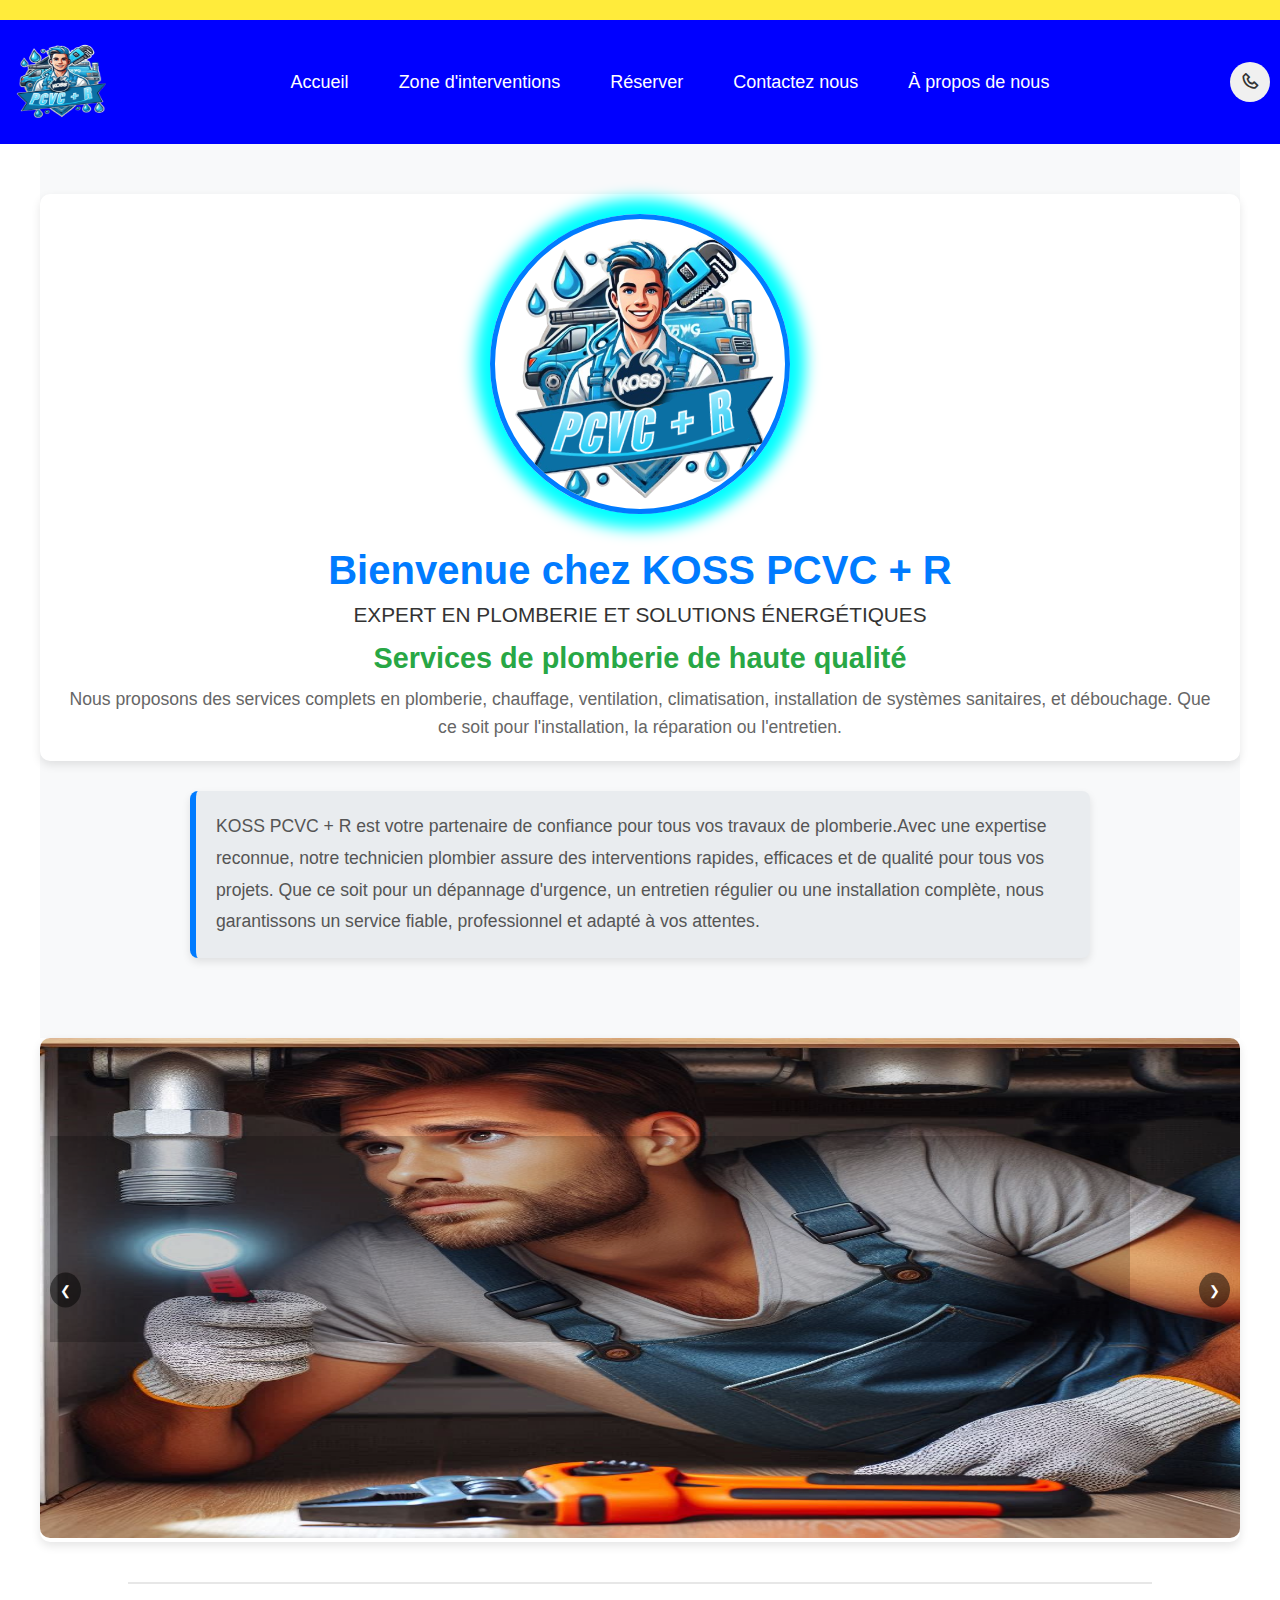
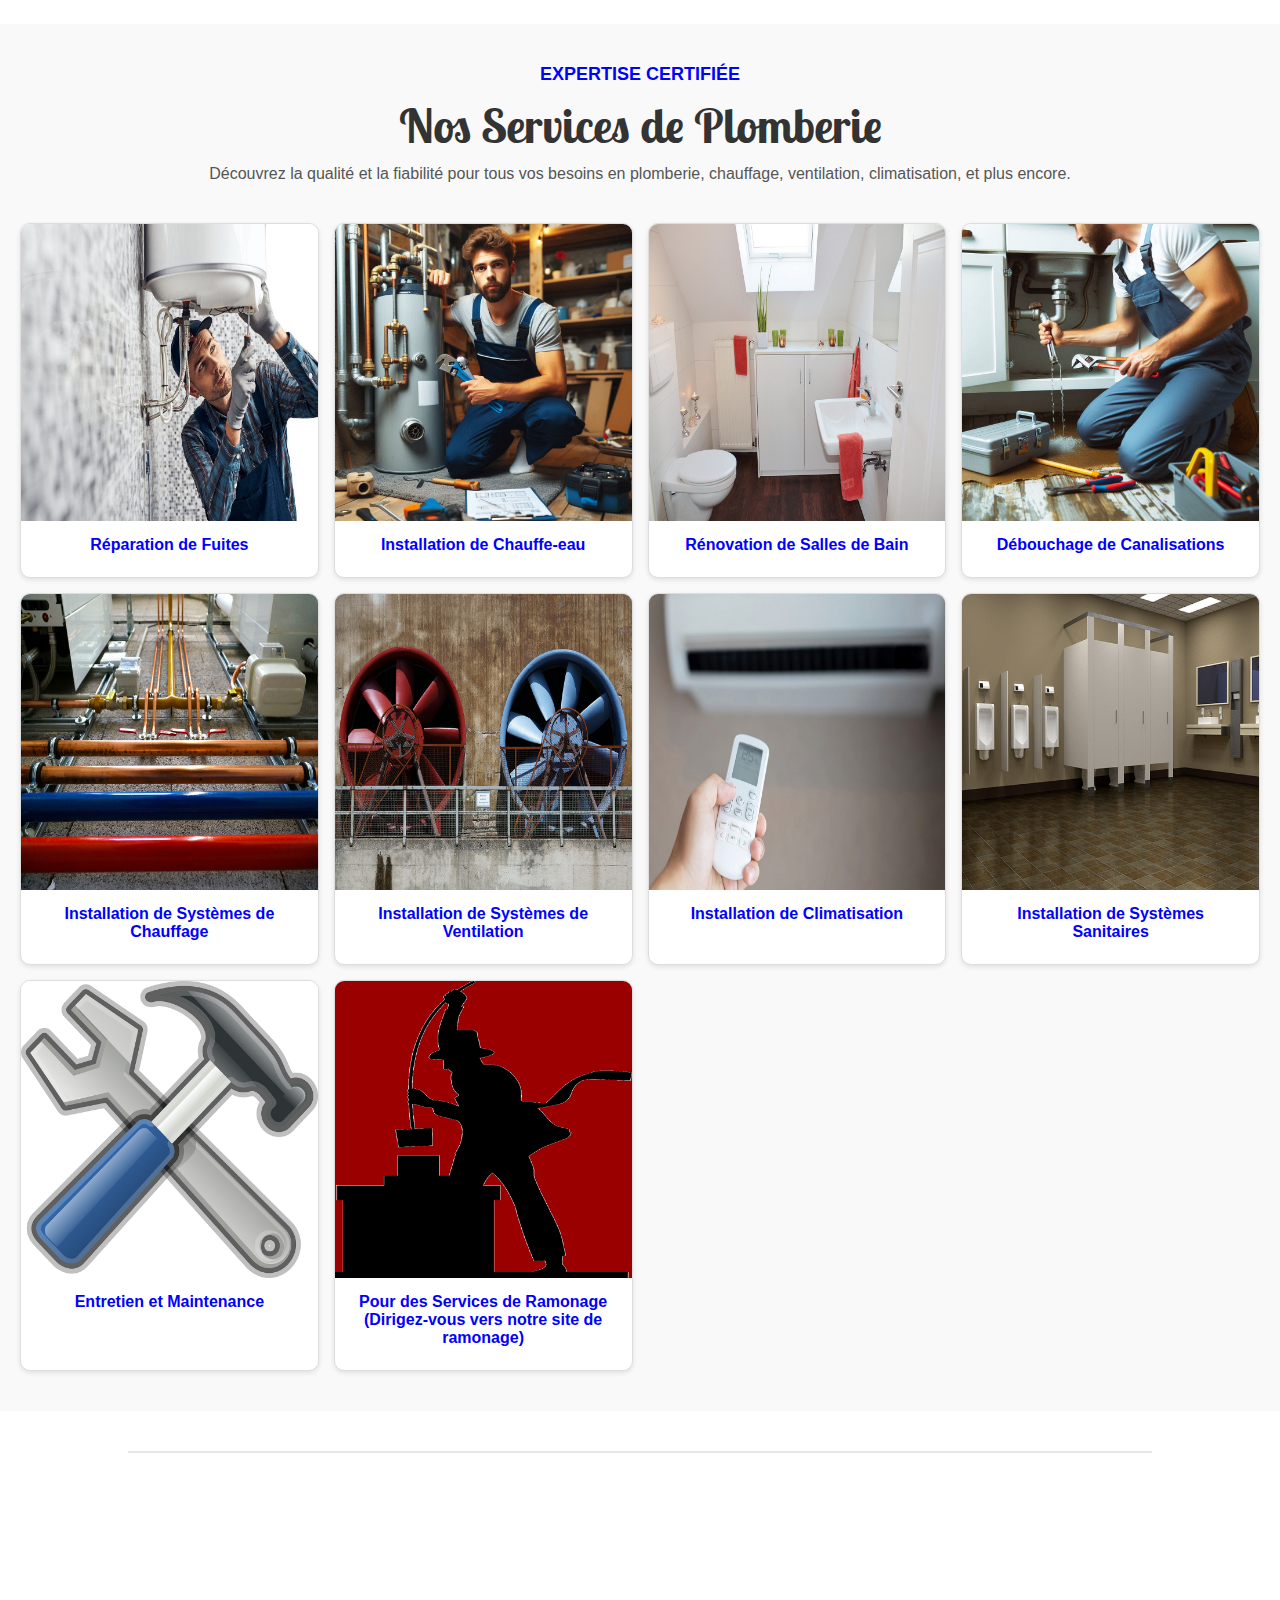
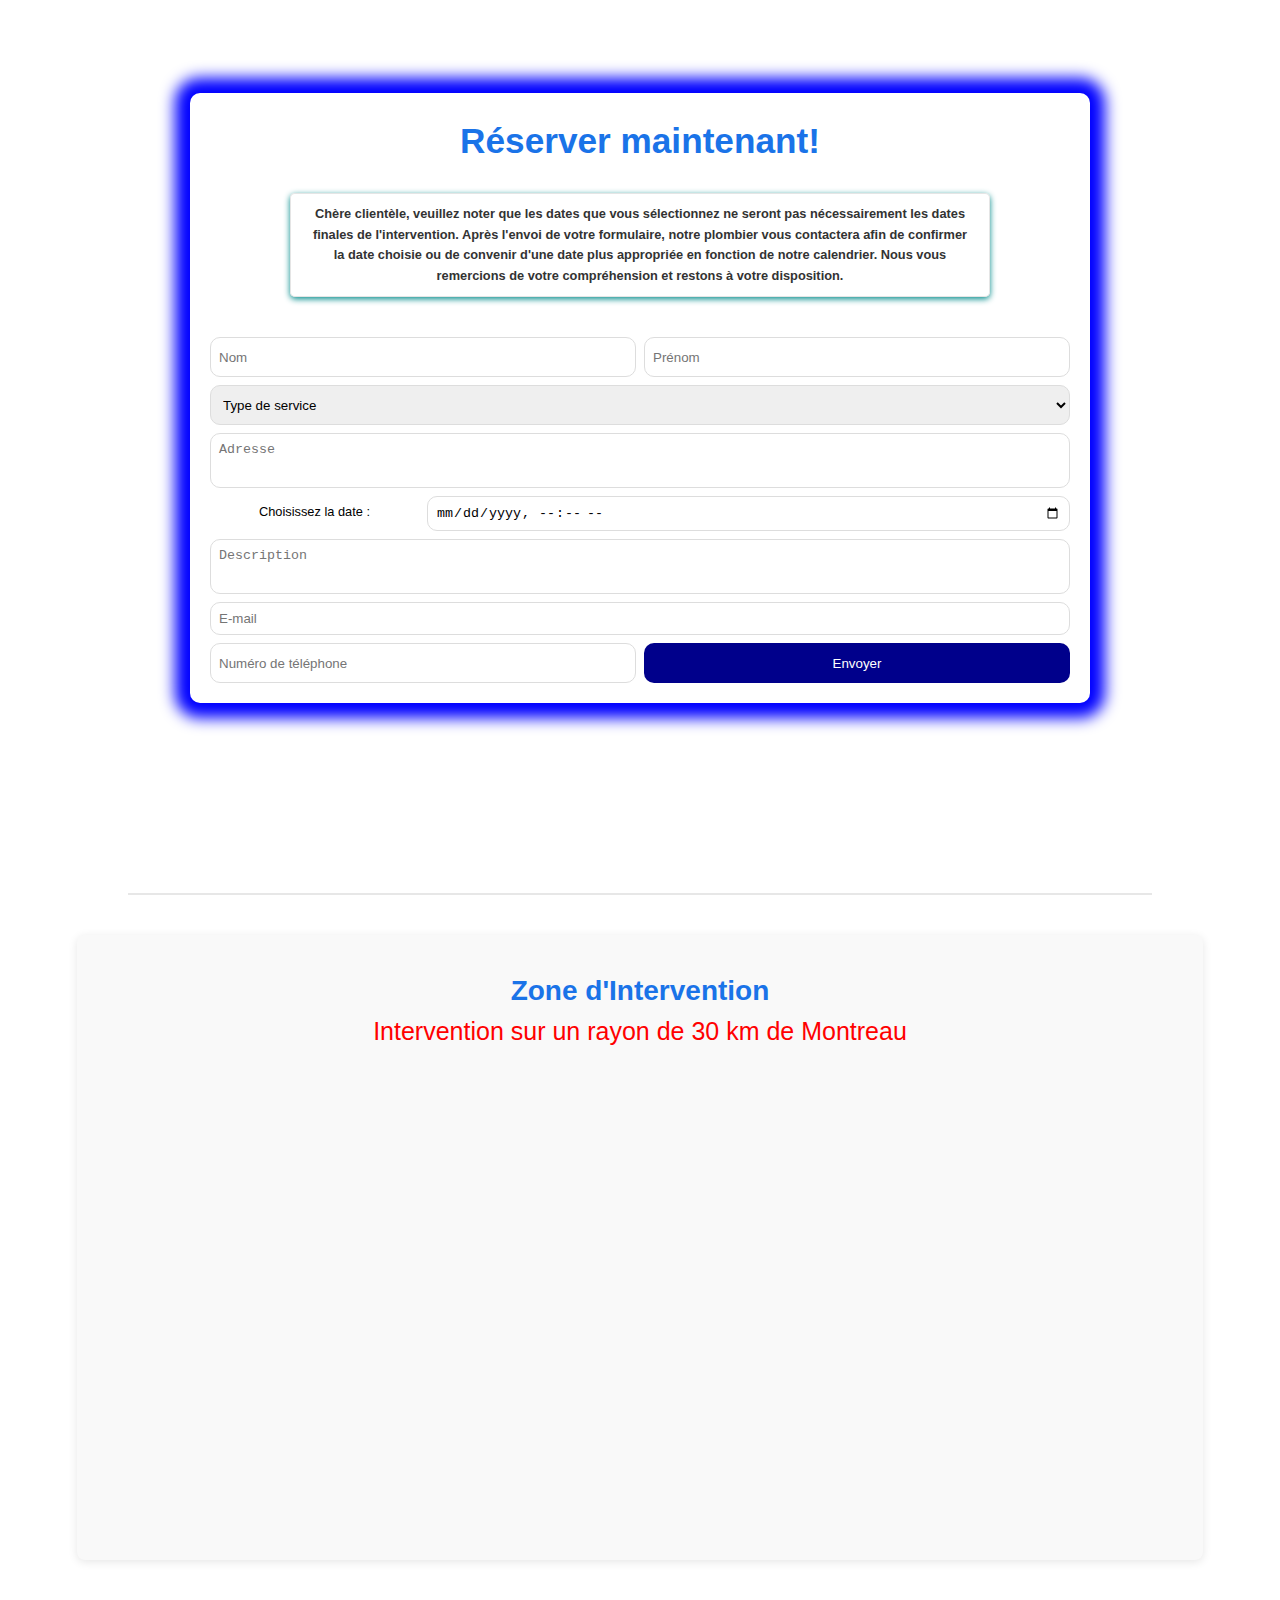
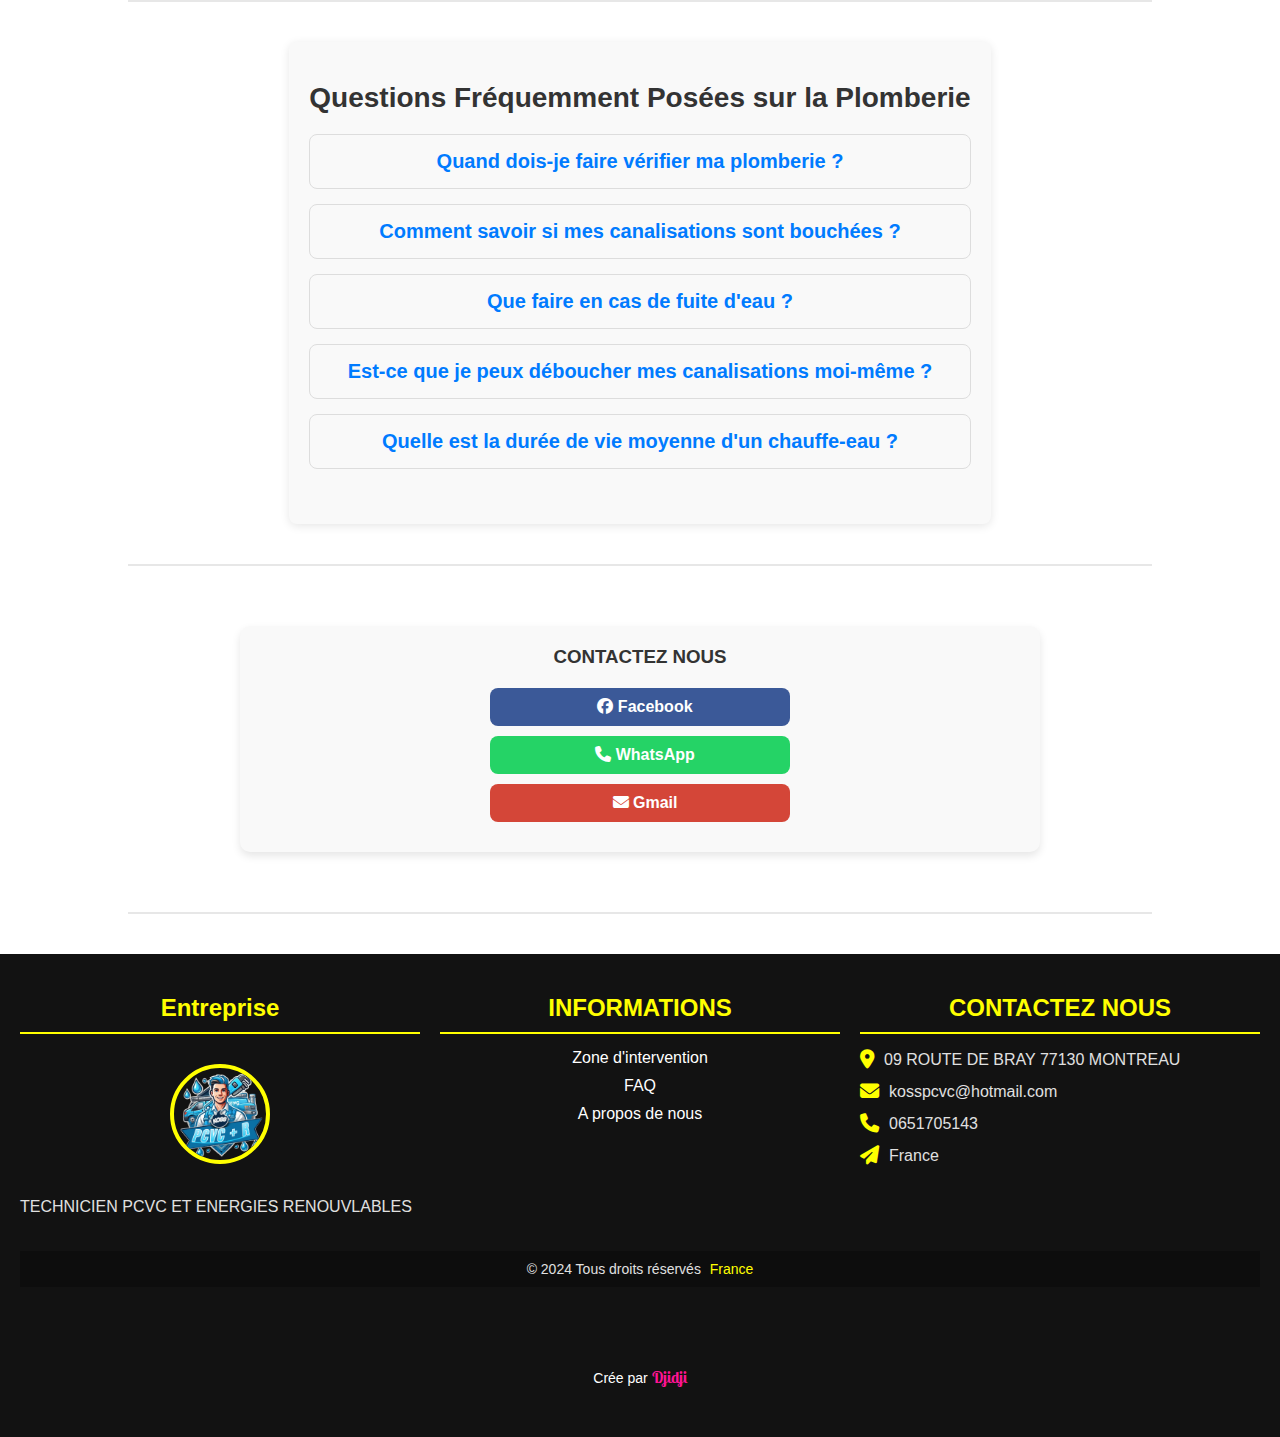
<file: index.html>
<!DOCTYPE html>
<html lang="fr">

<head>
    <meta charset="UTF-8">
    <meta name="viewport" content="width=device-width, initial-scale=1.0">
    <!--titre de la page -->
    <title>KOSS PCVC + R PLOMBIERE-CHAUFFAGE-VENTILISATION-CLIMATISATION-DIMENSIONNEMENT-DEBOUCHAGE-RAMONAGE MONTREAU-FAULT-YOUNG</title>
    <meta name="description" content="KOSS PLOMBIERE-CHAUFFAGE-VENTILISATION-CLIMATISATION-DIMENSIONNEMENT-DEBOUCHAGE-RAMONAGE . Contactez-nous pour un service de qualité - Montereau-Fault-Yonne France."
    />
    <!--connecter le html avec le fichier style -->
    <link rel="stylesheet" href="./style.css" />
    <!--connecter le html avec le fichier font awsome -->
    <link rel="stylesheet" href="https://cdnjs.cloudflare.com/ajax/libs/font-awesome/6.6.0/css/all.min.css" />
    <!--connecter le html avec le fichier boxicon -->
    <link href='https://unpkg.com/boxicons@2.1.4/css/boxicons.min.css' rel='stylesheet'>
    <!--connecter le html avec le fichier google font -->
    <link href="https://fonts.googleapis.com/css2?family=Poppins:wght@400;600;700&display=swap" rel="stylesheet">
    <link rel="preconnect" href="https://fonts.googleapis.com">
    <link rel="preconnect" href="https://fonts.gstatic.com" crossorigin>
    <link href="https://fonts.googleapis.com/css2?family=Lobster+Two:ital,wght@0,400;0,700;1,400;1,700&display=swap" rel="stylesheet">

    <link rel="preconnect" href="https://fonts.googleapis.com">
    <link rel="preconnect" href="https://fonts.gstatic.com" crossorigin>
    <link href="https://fonts.googleapis.com/css2?family=Kaisei+Opti&display=swap" rel="stylesheet">

    <!--icone de l'onglet-->
  <link rel="icon" href="https://djidji13-7.github.io/KOSS-PLOMBERIE/kosso.ico" type="image/x-icon">
<link rel="shortcut icon" href="https://djidji13-7.github.io/KOSS-PLOMBERIE/kosso.ico" type="image/x-icon">




</head>



<!-- //////////////////////////////////////////////////////////////////////////////////////-->

<body>
    <header class="header">
        <!-- Top Promo Bar -->
        <div class="promo">
            <span>Services de Plomberie Pro</span>
            <span>Disponible sur un rayon de 30 km de Montreau</span>
            <span>Inspection gratuite avec chaque service</span>
            <span>Appelez pour une consultation</span>
            <span class="fermer1"><i class="bx bx-x"></i></span>
        </div>

        <!-- Main Navigation -->

        <nav class="nav container">
            <!-- Logo -->
            <div class="logo">
                <a><img src="./images/kosso.png"></a>
            </div>
            <!-- Desktop Navigation -->
            <ul class="nav_list desktop-nav">
                <li>
                    <a href="index.html" class="nav-link">Accueil</a>
                </li>
                <li><a href="#zone" class="nav-link" id="boutique-link">Zone d'interventions</a></li>
                <li><a href="#section-form" class="nav-link">Réserver</a></li>
                <li><a href="#contact" class="nav-link">Contactez nous</a></li>
                <li><a href="propos.html" class="nav-link">À propos  de nous</a></li>

            </ul>

            <!-- Hamburger Menu Icon (Visible on Mobile Only) -->
            <div class="icon1 mobile-nav">
                <a><span class="menu1"><i class="bx bx-menu">MENU</i></span>
                    </a>
            </div>

            <!-- Fullscreen Menu (Hidden by default and only for mobile) -->
            <div class="menu">
                <div class="menu-top">
                    <span class="fermer"><i class="bx bx-x"></i></span>
                </div>
                <div class="menu-content">
                    <!-- Search Section -->
                    <div class="recherche">
                        <input type="text" placeholder="RECHERCHE DANS LES SERVICES" id="recherche" required>
                        <i class="bx bx-search" id="search-icon"></i>
                        <!-- Icône de recherche dans la barre -->
                    </div>

                    <!-- Catalogue des éléments -->
                    <ul class="catalogue" id="catalogue">
                        <li><a href="#Installation de Chauffe-eau">Installation de Chauffe-eau</a></li>
                        <li><a href="#Réparation de Fuites">Réparation de Fuites</a></li>
                        <li><a href="#Rénovation de Salles de Bain">Rénovation de Salles de Bain</a></li>
                        <li><a href="#Débouchage de Canalisations">Débouchage de Canalisations</a></li>
                        <li><a href="#Installation de Systèmes de Chauffage">Installation de Systèmes de Chauffage</a></li>
                        <li><a href="#Installation de Systèmes de Ventilation">Installation de Systèmes de Ventilation</a></li>
                        <li><a href="#Installation de Climatisation">Installation de Climatisation</a></li>
                        <li><a href="#Installation de Systèmes Sanitaires">Installation de Systèmes Sanitaires</a></li>
                        <li><a href="#Entretien et Maintenance">Entretien et Maintenance</a></li>
                    </ul>

                </div>

                <!-- Menu and Categories Side by Side -->
                <div class="menu-categories">
                    <!-- Menu Section -->
                    <div class="menu-side">
                        <h3></h3>
                        <ul class="nav_list">
                            <li>
                                <a href="index.html" class="nav-link">Accueil</a>
                            </li>
                            <li><a href="#zone" class="nav-link" id="boutique-link">Zone d'interventions</a></li>
                            <li><a href="#section-form" class="nav-link">Réserver</a></li>
                            <li><a href="#contact" class="nav-link">Contactez nous</a></li>
                            <li><a href="propos.html" class="nav-link">À propos  de nous</a></li>
                        </ul>
                    </div>
                    <!-- Categories Section -->
                </div>
            </div>
            </div>

            <!-- Icons -->
            <div class="icons d-flex">
                <div>
                    <a href="tel:+33615858554" aria-label="Appeler le service client">
                        <i class="bx bx-phone"></i>
                    </a>
                </div>
                <!-- Ajoutez d'autres icônes ici si nécessaire -->
            </div>

        </nav>
    </header>
    <!-- ////////////////////////////////////////////////////////////////////////////////////////////////// -->

    <section class="begin" id="begin">
        <div class="begin-site">
            <img src="./images/kosso.png" alt="Logo KOSS Plomberie">
            <h1>Bienvenue chez KOSS PCVC + R </h1>
            <h3>EXPERT EN PLOMBERIE ET SOLUTIONS ÉNERGÉTIQUES</h3>
            <h2>Services de plomberie de haute qualité</h2>
            <p>Nous proposons des services complets en plomberie, chauffage, ventilation, climatisation, installation de systèmes
                sanitaires, et débouchage. Que ce soit pour l'installation, la réparation ou l'entretien.</p>
        </div>
        <div class="prese">
            <p>KOSS PCVC + R est votre partenaire de confiance pour tous vos travaux de plomberie.Avec une expertise reconnue,
                notre technicien plombier assure des interventions rapides, efficaces et de qualité pour tous vos projets.
                Que ce soit pour un dépannage d'urgence, un entretien régulier ou une installation complète, nous garantissons
                un service fiable, professionnel et adapté à vos attentes.</p>
        </div>
    </section>


    <section class="main-content" id="main-content">

        <div id="simpleCarousel" class="carousel">
            <div class="carousel-inner">
                <div class="carousel-item">
                    <img src="./images/fuit.jpg" alt="Produit 1">
                    <div class="carousel-caption">
                        <h3 class="fade-in">Réparation de Fuites</h3>
                        <p class="fade-in">Nous localisons et réparons les fuites rapidement pour éviter les dommages.</p>
                        <button class="voir-plus fade-in">Réserver maintenant</button>
                    </div>
                </div>
                <div class="carousel-item">
                    <img src="./images/chauf3.jpg" alt="Produit 2">
                    <div class="carousel-caption">
                        <h3 class="fade-in">Installation de Chauffe-eau</h3>
                        <p class="fade-in">Installation et entretien de chauffe-eau pour assurer une eau chaude constante.</p>
                        <button class="voir-plus fade-in">Réserver maintenant</button>
                    </div>
                </div>
                <div class="carousel-item">
                    <img src="./images/canal.jpg" alt="Produit 3">
                    <div class="carousel-caption">
                        <h3 class="fade-in">Débouchage de Canalisations</h3>
                        <p class="fade-in">Service rapide pour déboucher vos éviers, toilettes et autres canalisations.</p>
                        <button class="voir-plus fade-in">Réserver maintenant</button>
                    </div>
                </div>
                <div class="carousel-item">
                    <img src="./images/salle.jpg" alt="Produit 4">
                    <div class="carousel-caption">
                        <h3 class="fade-in">Rénovation de Salles de Bain</h3>
                        <p class="fade-in">Nous transformons votre salle de bain avec des installations modernes et durables.</p>
                        <button class="voir-plus fade-in">Réserver maintenant</button>
                    </div>
                </div>

                <button class="carousel-control-prev" onclick="prevSlide()">&#10094;</button>
<button class="carousel-control-next" onclick="nextSlide()">&#10095;</button>
</div>
</div>
</section>
<hr class="separator-line">
<!-- Section2///////////////////////////////////////////////////////////////////////////////////////////-->
<!-- Afficher les services  -->

<section class="produit-categories">
    <div class="categories-description">
        <h5>EXPERTISE CERTIFIÉE</h5>
        <h2>Nos Services de Plomberie</h2>
        <p>Découvrez la qualité et la fiabilité pour tous vos besoins en plomberie, chauffage, ventilation, climatisation, et
            plus encore.</p>
    </div>
    <div class="produits" id="Services de Plomberie">
        <div class="produit-item" id="Réparation de Fuites">
            <div class="produit-img">
                <img src="./images/5.jpg" alt="Réparation de Fuites">
            </div>
            <div class="produit-des">
                <ul class="produit-list">
                    <li><a href="#section-form">Réparation de Fuites</a></li>
                </ul>
            </div>
        </div>

        <div class="produit-item" id="Installation de Chauffe-eau">
            <div class="produit-img">
                <img src="./images/chauf4.jpg" alt="Installation de Chauffe-eau">
            </div>
            <div class="produit-des">
                <ul class="produit-list">
                    <li><a href="#section-form">Installation de Chauffe-eau</a></li>
                </ul>
            </div>
        </div>

        <div class="produit-item" id="Rénovation de Salles de Bain">
            <div class="produit-img">
                <img src="./images/3.jpg" alt="Rénovation de Salles de Bain">
            </div>
            <div class="produit-des">
                <ul class="produit-list">
                    <li><a href="#section-form">Rénovation de Salles de Bain</a></li>
                </ul>
            </div>
        </div>

        <div class="produit-item" id="Débouchage de Canalisations">
            <div class="produit-img">
                <img src="./images/canal.jpg" alt="Débouchage de Canalisations">
            </div>
            <div class="produit-des">
                <ul class="produit-list">
                    <li><a href="#section-form">Débouchage de Canalisations</a></li>
                </ul>
            </div>
        </div>

        <!-- Ajout des nouveaux services -->

        <div class="produit-item" id="Installation de Systèmes de Chauffage">
            <div class="produit-img">
                <img src="./images/chf.jpg" alt="Installation de Systèmes de Chauffage">
            </div>
            <div class="produit-des">
                <ul class="produit-list">
                    <li><a href="#section-form">Installation de Systèmes de Chauffage</a></li>
                </ul>
            </div>
        </div>

        <div class="produit-item" id="Installation de Systèmes de Ventilation">
            <div class="produit-img">
                <img src="./images/vent.jpg" alt="Installation de Systèmes de Ventilation">
            </div>
            <div class="produit-des">
                <ul class="produit-list">
                    <li><a href="#section-form">Installation de Systèmes de Ventilation</a></li>
                </ul>
            </div>
        </div>

        <div class="produit-item" id="Installation de Climatisation">
            <div class="produit-img">
                <img src="./images/clim.png" alt="Installation de Climatisation">
            </div>
            <div class="produit-des">
                <ul class="produit-list">
                    <li><a href="#section-form">Installation de Climatisation</a></li>
                </ul>
            </div>
        </div>

        <div class="produit-item" id="Installation de Systèmes Sanitaires">
            <div class="produit-img">
                <img src="./images/sani.png" alt="Installation de Systèmes Sanitaires">
            </div>
            <div class="produit-des">
                <ul class="produit-list">
                    <li><a href="#section-form">Installation de Systèmes Sanitaires</a></li>
                </ul>
            </div>
        </div>

        <div class="produit-item" id="Entretien et Maintenance">
            <div class="produit-img">
                <img src="./images/main.png" alt="Entretien et Maintenance">
            </div>
            <div class="produit-des">
                <ul class="produit-list">
                    <li><a href="#section-form">Entretien et Maintenance</a></li>
                </ul>
            </div>
        </div>

        <div class="produit-item" id="Service de Ramonage">
            <div class="produit-img">
                <img src="./images/ramonage.png" alt="Service de Ramonage">
            </div>
            <div class="produit-des">
                <ul class="produit-list">
                    <li><a href="https://djidji13-7.github.io/KOSS-RAMONAGE/" target="_blank">Pour des Services de Ramonage (Dirigez-vous vers notre site de ramonage)</a></li>
                </ul>
            </div>
        </div>

    </div>
</section>


<hr class="separator-line">


<!--///////////////////////////////////////////////////////////////////////////////////////////////-->


<!-- Formulaire -->
<section class="section-form" id="section-form">
    <div class="title">
        <h1 class="blink">Réserver maintenant!</h1>
        <p>Chère clientèle, veuillez noter que les dates que vous sélectionnez ne seront pas nécessairement les dates finales
            de l'intervention. Après l'envoi de votre formulaire, notre plombier vous contactera afin de confirmer la date
            choisie ou de convenir d'une date plus appropriée en fonction de notre calendrier. Nous vous remercions de votre
            compréhension et restons à votre disposition.</p>
    </div>
    <form action="https://api.web3forms.com/submit" method="POST">
        <input type="hidden" name="access_key" value="a0323b0d-8442-46c4-a24c-333484932f1e">
        <input type="text" name="familyname" placeholder="Nom" id="familyname" class="contact-inputs" required>
        <input type="text" name="name" placeholder="Prénom" id="name" class="contact-inputs" required>
        <select id="Pname" name="product" class="contact-inputs" required>
            <option value="" disabled selected>Type de service</option>
            <option value="Réparation de Fuites">Réparation de Fuites</option>
            <option value="Installation de Chauffe-eau">Installation de Chauffe-eau</option>
            <option value="Débouchage de Canalisations">Débouchage de Canalisations</option>
            <option value="Rénovation de Salles de Bain">Rénovation de Salles de Bain</option>



             <option value="Installation de Systèmes de Chauffage">Installation de Systèmes de Chauffage</option>
            <option value="Installation de Systèmes de Ventilation">Installation de Systèmes de Ventilation</option>
            <option value="Installation de Climatisation">Installation de Climatisation</option>
            <option value="Installation de Systèmes Sanitaires">Installation de Systèmes Sanitaires</option>
            <option value="Autres">Autres</option>
            

        </select>

        <label for="datetime" class="date-label">Choisissez la date :</label>
        <input type="datetime-local" id="datetime" name="datetime" required>


        <input type="text" name="num" placeholder="Numéro de téléphone" id="num" class="contact-inputs" required>
        <textarea name="adresse" placeholder="Adresse" id="adresse" required></textarea>
        <textarea name="descreption" placeholder="Description" id="des" class="contact-inputs"></textarea>
        <input type="email" name="mail" placeholder="E-mail" id="mail" class="form-input" required>
        <input type="submit" value="Envoyer">
    </form>
</section>


<hr class="separator-line">



<!-- Section Carte de Localisation -->
<section class="section localisation" id="zone">
    <div class="container">
        <h2>Zone d'Intervention</h2>
        <p>Intervention sur un rayon de 30 km de Montreau</p>
        <iframe src="https://www.google.com/maps/embed?pb=!1m18!1m12!1m3!1d2601.5671987979715!2d2.9223626156773555!3d48.40050407928907!2m3!1f0!2f0!3f0!3m2!1i1024!2i768!4f13.1!3m3!1m2!1s0x47f28e6c5e6e2b3d%3A0x3c7a57a8c4ff34c0!2sMontereau-Fault-Yonne!5e0!3m2!1sen!2sfr!4v1633020501095!5m2!1sen!2sfr"
            width="600" height="450" style="border:0;" allowfullscreen="" loading="lazy"></iframe>


</section>
<hr class="separator-line">
<!-- Section FAQ -->
<section class="section faq" id="faq">
    <div class="container">
        <h2>Questions Fréquemment Posées sur la Plomberie</h2>
        <div class="faq-item">
            <h4>Quand dois-je faire vérifier ma plomberie ?</h4>
            <p>Il est recommandé de faire vérifier votre plomberie au moins une fois par an, surtout si vous remarquez des fuites
                ou des signes d'usure.</p>
        </div>
        <div class="faq-item">
            <h4>Comment savoir si mes canalisations sont bouchées ?</h4>
            <p>Les signes de canalisations bouchées incluent des drains lents, des bruits étranges provenant des tuyaux et des
                odeurs désagréables.</p>
        </div>
        <div class="faq-item">
            <h4>Que faire en cas de fuite d'eau ?</h4>
            <p>En cas de fuite, coupez immédiatement l'eau à la source et contactez un plombier professionnel pour éviter des
                dégâts supplémentaires.</p>
        </div>
        <div class="faq-item">
            <h4>Est-ce que je peux déboucher mes canalisations moi-même ?</h4>
            <p>Vous pouvez essayer des solutions maison comme le bicarbonate de soude et le vinaigre, mais pour des obstructions
                sérieuses, il est préférable de faire appel à un professionnel.</p>
        </div>
        <div class="faq-item">
            <h4>Quelle est la durée de vie moyenne d'un chauffe-eau ?</h4>
            <p>Un chauffe-eau a une durée de vie moyenne de 10 à 15 ans, selon son entretien et son utilisation. Pensez à le
                faire vérifier régulièrement.</p>
        </div>
    </div>
</section>
<hr class="separator-line">
<!-- CONTACTS/////////////////////////////////////////////////////////////////////////////////////////////// -->

<section class="contact" id="contact">
    <div class="contact-center">
        <h3>CONTACTEZ NOUS</h3>
        <div class="contact-item facebook">
            <a href="https://www.facebook.com/profile.php?id=61563515803940" target="_blank">
                <span><i class="fa-brands fa-facebook"></i> Facebook</span>
            </a>
        </div>
        <div class="contact-item whatsapp">
            <a href="tel:+33651705143">
                <span><i class="fa-solid fa-phone"></i> WhatsApp</span>
            </a>
        </div>
        <div class="contact-item gmail">
            <a href="mailto:kosspcvc@hotmail.com">
                <span><i class="fa-solid fa-envelope"></i> Gmail</span>
            </a>
        </div>
    </div>
</section>

<hr class="separator-line">
<!-- FOOTER/////////////////////////////////////////////////////////////////////////////////////////////////-->
<!--///////////////////////////////////////////////////////////////////////////-->
<footer id="footer" class="footer">
    <div class="container">
        <div class="footer-container">
            <!-- Section INFORMATION -->
            <div class="footer-center">
                <h3>Entreprise</h3>
                <!-- Ajout de l'image du plombier -->
                <img src="./images/kosso.png" alt="Plombier">

                <!-- Informations sur les formations -->
                <div class="formations">
                    <p>TECHNICIEN PCVC ET ENERGIES RENOUVLABLES</p>
                </div>
            </div>

            <div class="footer-center">
                <h3>INFORMATIONS</h3>
                <a href="#zone" class="footer-link">Zone d'intervention</a>
                <a href="#faq" class="footer-link">FAQ</a>
                <a href="propos.html" class="footer-link">A propos de nous</a>
            </div>

            <div class="footer-center">
                <h3>CONTACTEZ NOUS</h3>
                <div>
                    <span><i class="fa-solid fa-location-dot"></i></span> 09 ROUTE DE BRAY 77130 MONTREAU
                </div>
                <div>
                    <span><i class="fa-solid fa-envelope"></i></span> kosspcvc@hotmail.com
                </div>
                <div>
                    <span><i class="fa-solid fa-phone"></i></span> 0651705143
                </div>
                <div>
                    <span><i class="fa-solid fa-paper-plane"></i></span> France
                </div>
            </div>
        </div>
    </div>
    <div class="copyright">
        &copy; 2024 Tous droits réservés
        <a href="#">France</a>
    </div>

    <!-- Ajout de la section créée -->
    <div class="creation">
        Crée par <a href="https://djidji13-7.github.io/CHEBIL-Djedjiga-CV/contact.html" target="_blank">Djidji</a>
    </div>
</footer>




<script type="text/javascript" src="./script.js"></script>


</body>

</html>
</file>
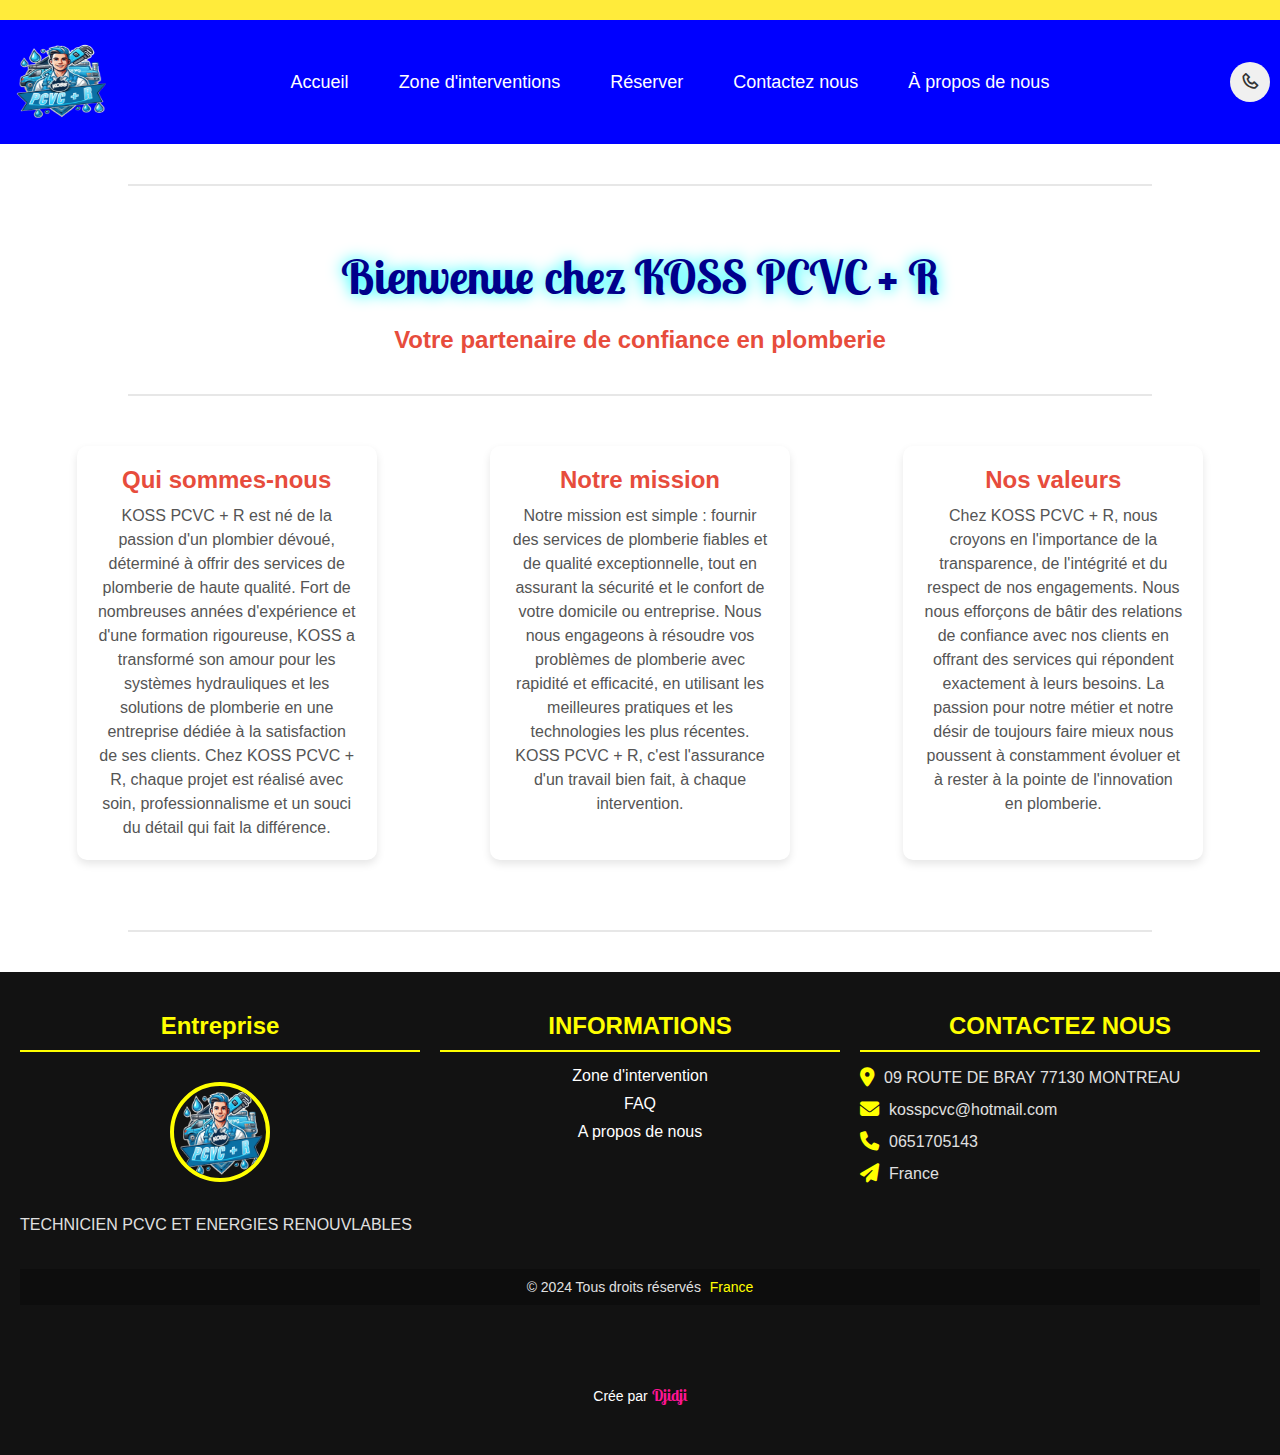
<file: propos.html>
<!DOCTYPE html>
<html lang="fr">

<head>
    <meta charset="UTF-8">
    <meta name="viewport" content="width=device-width, initial-scale=1.0">
    <!--titre de la page -->
    <title>KOSS PCVC + R PLOMBIERE-CHAUFFAGE-VENTILISATION-CLIMATISATION-DIMENSIONNEMENT-DEBOUCHAGE-RAMONAGE MONTREAU-FAULT-YOUNG</title>
    <meta name="description" content="KOSS PLOMBIERE-CHAUFFAGE-VENTILISATION-CLIMATISATION-DIMENSIONNEMENT-DEBOUCHAGE-RAMONAGE . Contactez-nous pour un service de qualité - Montereau-Fault-Yonne France."
    />
    <!--connecter le html avec le fichier style -->
    <link rel="stylesheet" href="./style.css" />
    <!--connecter le html avec le fichier font awsome -->
    <link rel="stylesheet" href="https://cdnjs.cloudflare.com/ajax/libs/font-awesome/6.6.0/css/all.min.css" />
    <!--connecter le html avec le fichier boxicon -->
    <link href='https://unpkg.com/boxicons@2.1.4/css/boxicons.min.css' rel='stylesheet'>
    <!--connecter le html avec le fichier google font -->
    <link href="https://fonts.googleapis.com/css2?family=Poppins:wght@400;600;700&display=swap" rel="stylesheet">
    <link rel="preconnect" href="https://fonts.googleapis.com">
    <link rel="preconnect" href="https://fonts.gstatic.com" crossorigin>
    <link href="https://fonts.googleapis.com/css2?family=Lobster+Two:ital,wght@0,400;0,700;1,400;1,700&display=swap" rel="stylesheet">

    <link rel="preconnect" href="https://fonts.googleapis.com">
    <link rel="preconnect" href="https://fonts.gstatic.com" crossorigin>
    <link href="https://fonts.googleapis.com/css2?family=Kaisei+Opti&display=swap" rel="stylesheet">

    <!--icone de l'onglet-->
    <link rel="icon" href="./images/kosso.ico" type="image/x-icon">

</head>



<!-- //////////////////////////////////////////////////////////////////////////////////////-->

<body>
    <header class="header">
        <!-- Top Promo Bar -->
        <div class="promo">
            <span>Services de Plomberie Pro</span>
            <span>Disponible sur un rayon de 30 km de Montreau</span>
            <span>Inspection gratuite avec chaque service</span>
            <span>Appelez pour une consultation</span>
            <span class="fermer1"><i class="bx bx-x"></i></span>
        </div>

        <!-- Main Navigation -->

        <nav class="nav container">
            <!-- Logo -->
            <div class="logo">
                <a><img src="./images/kosso.png"></a>
            </div>
            <!-- Desktop Navigation -->
            <ul class="nav_list desktop-nav">
                <li>
                    <a href="index.html" class="nav-link">Accueil</a>
                </li>
                <li><a href="index.html#zone" class="nav-link" id="boutique-link">Zone d'interventions</a></li>
                <li><a href="index.html#section-form" class="nav-link">Réserver</a></li>
                <li><a href="index.html#contact" class="nav-link">Contactez nous</a></li>
                <li><a href="propos.html" class="nav-link">À propos  de nous</a></li>

            </ul>

            <!-- Hamburger Menu Icon (Visible on Mobile Only) -->
            <div class="icon1 mobile-nav">
                <a><span class="menu1"><i class="bx bx-menu">MENU</i></span>
                    </a>
            </div>

            <!-- Fullscreen Menu (Hidden by default and only for mobile) -->
            <div class="menu">
                <div class="menu-top">
                    <span class="fermer"><i class="bx bx-x"></i></span>
                </div>
                <div class="menu-content">
                    <!-- Search Section -->
                    <div class="recherche">
                        <input type="text" placeholder="RECHERCHE DANS LES SERVICES" id="recherche" required>
                        <i class="bx bx-search" id="search-icon"></i>
                        <!-- Icône de recherche dans la barre -->
                    </div>

                    <!-- Catalogue des éléments -->
                    <ul class="catalogue" id="catalogue">
                        <li><a href="index.html#Installation de Chauffe-eau">Installation de Chauffe-eau</a></li>
                        <li><a href="index.html#Réparation de Fuites">Réparation de Fuites</a></li>
                        <li><a href="index.html#Rénovation de Salles de Bain">Rénovation de Salles de Bain</a></li>
                        <li><a href="index.html#Débouchage de Canalisations">Débouchage de Canalisations</a></li>
                        <li><a href="index.html#Installation de Systèmes de Chauffage">Installation de Systèmes de Chauffage</a></li>
                        <li><a href="index.html#Installation de Systèmes de Ventilation">Installation de Systèmes de Ventilation</a></li>
                        <li><a href="index.html#Installation de Climatisation">Installation de Climatisation</a></li>
                        <li><a href="index.html#Installation de Systèmes Sanitaires">Installation de Systèmes Sanitaires</a></li>
                        <li><a href="index.html#Entretien et Maintenance">Entretien et Maintenance</a></li>
                    </ul>
                </div>

                <!-- Menu and Categories Side by Side -->
                <div class="menu-categories">
                    <!-- Menu Section -->
                    <div class="menu-side">
                        <h3></h3>
                        <ul class="nav_list">
                            <li>
                                <a href="index.html" class="nav-link">Accueil</a>
                            </li>
                            <li><a href="index.html#zone" class="nav-link" id="boutique-link">Zone d'interventions</a></li>
                            <li><a href="index.html#section-form" class="nav-link">Réserver</a></li>
                            <li><a href="index.html#contact" class="nav-link">Contactez nous</a></li>
                            <li><a href="propos.html" class="nav-link">À propos  de nous</a></li>
                        </ul>
                    </div>
                    <!-- Categories Section -->
                </div>
            </div>
            </div>

            <!-- Icons -->
            <div class="icons d-flex">
                <div>
                    <a href="tel:+33615858554" aria-label="Appeler le service client">
                        <i class="bx bx-phone"></i>
                    </a>
                </div>
                <!-- Ajoutez d'autres icônes ici si nécessaire -->
            </div>
        </nav>
    </header>
    <!-- ////////////////////////////////////////////////////////////////////////////////////////////////// -->






    <hr class="separator-line">
    <section class="propos-nous">
        <h1>Bienvenue chez KOSS PCVC + R</h1>
        <h3>Votre partenaire de confiance en plomberie</h3>
        <hr class="separator-line">
        <div class="propo">
            <div class="presentation">
                <h3>Qui sommes-nous</h3>
                <p>KOSS PCVC + R est né de la passion d'un plombier dévoué, déterminé à offrir des services de plomberie de
                    haute qualité. Fort de nombreuses années d'expérience et d'une formation rigoureuse, KOSS a transformé
                    son amour pour les systèmes hydrauliques et les solutions de plomberie en une entreprise dédiée à la
                    satisfaction de ses clients. Chez KOSS PCVC + R, chaque projet est réalisé avec soin, professionnalisme
                    et un souci du détail qui fait la différence.</p>
            </div>
            <div class="mission">
                <h3>Notre mission</h3>
                <p>Notre mission est simple : fournir des services de plomberie fiables et de qualité exceptionnelle, tout en
                    assurant la sécurité et le confort de votre domicile ou entreprise. Nous nous engageons à résoudre vos
                    problèmes de plomberie avec rapidité et efficacité, en utilisant les meilleures pratiques et les technologies
                    les plus récentes. KOSS PCVC + R, c'est l'assurance d'un travail bien fait, à chaque intervention.</p>
            </div>
            <div class="valeurs">
                <h3>Nos valeurs</h3>
                <p>Chez KOSS PCVC + R, nous croyons en l'importance de la transparence, de l'intégrité et du respect de nos
                    engagements. Nous nous efforçons de bâtir des relations de confiance avec nos clients en offrant des
                    services qui répondent exactement à leurs besoins. La passion pour notre métier et notre désir de toujours
                    faire mieux nous poussent à constamment évoluer et à rester à la pointe de l'innovation en plomberie.</p>
            </div>
        </div>
    </section>

    <hr class="separator-line">
    <!-- FOOTER/////////////////////////////////////////////////////////////////////////////////////////////////-->
    <!--///////////////////////////////////////////////////////////////////////////-->
    <footer id="footer" class="footer">
        <div class="container">
            <div class="footer-container">
                <!-- Section INFORMATION -->
                <div class="footer-center">
                    <h3>Entreprise</h3>
                    <!-- Ajout de l'image du plombier -->
                    <img src="./images/kosso.png" alt="Plombier">

                    <!-- Informations sur les formations -->
                    <div class="formations">
                        <p>TECHNICIEN PCVC ET ENERGIES RENOUVLABLES</p>
                    </div>
                </div>

                <div class="footer-center">
                    <h3>INFORMATIONS</h3>
                    <a href="#zone" class="footer-link">Zone d'intervention</a>
                    <a href="#faq" class="footer-link">FAQ</a>
                    <a href="propos.html" class="footer-link">A propos de nous</a>
                </div>

                <div class="footer-center">
                    <h3>CONTACTEZ NOUS</h3>
                    <div>
                        <span><i class="fa-solid fa-location-dot"></i></span> 09 ROUTE DE BRAY 77130 MONTREAU
                    </div>
                    <div>
                        <span><i class="fa-solid fa-envelope"></i></span> kosspcvc@hotmail.com
                    </div>
                    <div>
                        <span><i class="fa-solid fa-phone"></i></span> 0651705143
                    </div>
                    <div>
                        <span><i class="fa-solid fa-paper-plane"></i></span> France
                    </div>
                </div>
            </div>
        </div>
        <div class="copyright">
            &copy; 2024 Tous droits réservés
            <a href="#">France</a>
        </div>

        <!-- Ajout de la section créée -->
        <div class="creation">
            Crée par <a href="https://djidji13-7.github.io/CHEBIL-Djedjiga-CV/contact.html" target="_blank">Djidji</a>
        </div>
    </footer>




    <script type="text/javascript" src="./script.js"></script>


</body>

</html>
</file>
<file: style.css>
/* Assure que le body et html occupent toute la hauteur de la fenêtre */
html,
body {
  margin: 0;
  height: 100%;
  width: 100%;
  display: flex;
  flex-direction: column;
  font-family: Arial, Helvetica, sans-serif;
}
/* Contenu principal */
section {
  flex: 1; /* Permet au contenu principal de prendre tout l'espace disponible */
  text-align: center;
}
/* Basic Reset */
* {
  margin: 0;
  padding: 0;
  box-sizing: border-box;
}
.separator-line {
  border: none; /* Retire les bordures par défaut */
  border-top: 2px solid #ddd; /* Crée une ligne de 2px */
  margin: 40px 0; /* Ajoute de l'espace au-dessus et au-dessous */
  width: 80%; /* Largeur de la ligne */
  margin-left: auto; /* Centre la ligne */
  margin-right: auto; /* Centre la ligne */
  opacity: 0.7; /* Légère transparence */
}

/*DEBUT*******************************************************************************************/
/* Header */
.header {
  width: 100%;
  position: sticky;
  top: 0;
  z-index: 1000;
}

/* Promo Bar */
.promo {
  display: flex;
  justify-content: space-around;
  align-items: center;
  background-color: #ffeb3b;
  padding: 10px 0;
  font-size: 14px;
  position: relative;
  font-family: "Lobster Two", sans-serif;
  transition: max-height 0.3s ease, opacity 0.3s ease;
  max-height: 100px; /* Hauteur maximum pour l'animation */
  opacity: 1;
  overflow: hidden; /* Cache le contenu en dehors de la hauteur maximale */
  white-space: nowrap;
}
.promo.hide {
  max-height: 0; /* Cache la barre de promotion */
  opacity: 0; /* Rend transparent */
}
.promo .fermer1 {
  cursor: pointer;
  position: absolute;
  right: 10px;
  font-size: 20px;
  color: #fff;
}
/* Animation for sliding text */
.promo span {
  display: inline-block;
  position: absolute;
  opacity: 0;
  animation: slide 8s infinite;
}

.promo span:nth-child(1) {
  animation-delay: 0s;
}

.promo span:nth-child(2) {
  animation-delay: 2s;
}

.promo span:nth-child(3) {
  animation-delay: 4s;
}

.promo span:nth-child(4) {
  animation-delay: 6s;
}

@keyframes slide {
  0% {
    transform: translateX(-100%);
    opacity: 0;
  }
  10%,
  30% {
    transform: translateX(0);
    opacity: 1;
  }
  40%,
  100% {
    transform: translateX(100%);
    opacity: 0;
  }
}

/* Navigation */
.nav {
  display: flex;
  justify-content: space-between;
  align-items: center;
  padding: 10px;
  background: blue;
  position: relative;
  transition: padding 0.3s ease, background 0.3s ease;
}
/* Style de la barre de navigation lorsqu'elle est réduite après le défilement */
.nav.shrink {
  padding: 5px 10px; /* Réduit la taille du padding */
  background: darkblue; /* Rend la barre légèrement transparente */
  position: fixed;
  /* La rend fixe en haut de l'écran */
  top: 0;
  width: 100%;
  box-shadow: 0 2px 5px rgba(0, 0, 0, 0.1); /* Ajoute une ombre subtile */
  z-index: 1000;
}
/* Desktop Navigation */
.desktop-nav {
  display: flex;
  gap: 20px; /* Space between nav items */
}
/* Mobile Navigation */
.mobile-nav {
  display: none;
  /* Hide on desktop */
}
.menu {
  position: fixed;
  top: 0;
  left: -100%;
  width: 80%; /* Adjusted to not occupy the full screen */
  height: 100%;
  background: blue;
  display: flex;
  flex-direction: column;
  padding: 10px;
  z-index: 1000;
  text-align: center;
  /* Center logo horizontally within its container */
  transition: left 0.5s ease;
}
.menu.show {
  left: 0; /* Fait apparaître le menu depuis la gauche */
}
.menu-top {
  display: flex;
  justify-content: flex-end;
}
.fermer {
  cursor: pointer;
  font-size: 20px;
  color: #fff;
}
.menu-content {
  display: flex;
  flex-direction: column;
  margin-top: 20px;
  color: white;
}
.menu-categories {
  display: flex;
  justify-content: space-between;
  left: 50%; /* Centrer le logo horizontalement */
  transform: translateX(20%);
}
.menu-side,
.categories-side {
  width: 45%;
}
.menu1 i {
  cursor: pointer;
  font-size: 20px;
}
.nav_list {
  list-style: none;
  /* Remove default bullet points */
  margin: 0;
  padding: 0;
}
.nav_list li {
  margin: 12px 0; /* Space between the boxes */
}
.nav-link {
  color: #fff; /* Text color */
  text-decoration: none; /* Remove default underline */
  font-size: 18px;
  padding: 10px 15px; /* Padding inside each item */
  transition: color 0.3s ease; /* Smooth transition for hover effect */
}
/* Hover Effect */
.nav-link:hover {
  color: orangered; /* Change text color on hover */
  transform: scale(1.1);
  /* Agrandit légèrement au survol */
}
.recherche {
  display: flex;
  align-items: center;
  margin-bottom: 20px;
  font-size: 18px;
}
.recherche input {
  flex: 1;
  padding: 8px;
  margin-right: 10px;
  border: none;
  border-radius: 4px;
}
.recherche i {
  cursor: pointer;
  font-size: 20px;
}
/* Style général pour le logo */
.logo{
  max-width: 100px;
  padding: 0;
}
.logo img{
  height: 80px;
  width: 100px;
}
/* Style général pour l'icon menu */
.icon1 a {
  text-align: center;
  font-size: 24px; /* Augmentation de la taille de police pour plus de visibilité */
  color: white; /* Couleur jaune pour plus de contraste sur fond sombre */
  text-decoration: none; /* Enlève la sous-ligne */
  letter-spacing: 1.5px; /* Espace entre les lettres pour plus de lisibilité */
  display: block;
  transition: transform 0.3s ease, color 0.3s ease; /* Transition douce pour hover */
}
/* Style pour l'effet hover */
.icon1 a:hover {
  transform: scale(1.1); /* Augmente légèrement la taille au survol */
  color: #ff9800; /* Change la couleur au survol pour attirer l'attention */
}
/* Style pour la première partie du logo */
.icon1 .menu1 {
  font-size: 25px; /* Taille plus grande pour "Kalysee's" */
  font-weight: bold;
  color: white; /* Couleur différente pour le texte principal */
  text-shadow: 2px 2px 5px rgba(0, 0, 0, 0.2); /* Ombre légère pour donner de la profondeur */
}
.icon1,
.logo,
.icons {
  cursor: pointer;
}
.icons {
  display: flex; /* Utilise Flexbox pour disposer les icônes */
  gap: 15px; /* Espace entre chaque icône */
  align-items: center; /* Centre verticalement les icônes */
  justify-content: center; /* Centre horizontalement les icônes */
  padding: 10px 0; /* Ajoute un peu d'espace autour des icônes */
}
.icons div {
  display: flex;
  align-items: center;
  justify-content: center;
  width: 40px; /* Largeur des conteneurs d'icônes */
  height: 40px; /* Hauteur des conteneurs d'icônes */
  border-radius: 50%; /* Rend les conteneurs circulaires */
  background-color: #f0f0f0; /* Couleur de fond des conteneurs */
  transition: background-color 0.3s, transform 0.3s; /* Ajoute une transition pour l'interaction */
}
.icons div:hover {
  background-color: #ddd; /* Change la couleur de fond au survol */
  transform: scale(1.1); /* Agrandit légèrement au survol */
}
.icons i {
  font-size: 20px; /* Taille des icônes */
  color: #333; /* Couleur des icônes */
  transition: color 0.3s; /* Transition pour la couleur des icônes */
}
.icons div:hover i {
  color: #007bff; /* Change la couleur de l'icône au survol */
}

/* Repositionne le logo pour prendre la place du menu sur les écrans larges */
@media (min-width: 769px) {
  .logo {
    display: flex;
    justify-content: center;
    align-items: center;
    margin: 10px 0;
  }
  .mobile-nav {
    display: none; /* Cacher le "MENU" sur les écrans larges */
  }
}
/* Responsive Design */
@media (max-width: 768px) {
  .menu-categories {
    flex-direction: column;
  }
  .desktop-nav {
    display: none; /* Hide desktop nav on mobile */
  }
  .mobile-nav {
    display: block; /* Show hamburger menu on mobile */
  }
  .menu-categories {
    flex-direction: column;
    gap: 10px;
  }
  .menu {
    width: 70%; /* Slightly wider on mobile */
  }
  .nav_list li {
    border-bottom: 1.5px solid whitesmoke; /* Ligne séparatrice de couleur gris foncé */
  }
  .logo {
    position: absolute;
     left: 50%; /* Positionne l'élément à 50% de la largeur du conteneur parent */
    transform: translateX(-50%);/* Centrer le logo horizontalement */
   
  }

}

/*recherche*/
/* Style de la section de recherche */
.recherche {
    display: flex;
    align-items: center;
    justify-content: center;
    background-color: #f1f1f1;
    padding: 10px 15px;
    border-radius: 8px;
    width: 100%;
    max-width: 400px;
    margin: 20px auto;
    box-shadow: 0 2px 4px rgba(0, 0, 0, 0.1);
    position: relative;
}

.recherche input {
    width: 100%;
    padding: 10px;
    border: none;
    outline: none;
    border-radius: 8px;
    font-size: 14px;
}

.recherche i {
    position: absolute;
    right: 15px;
    font-size: 20px;
    color: #888;
    cursor: pointer;
}

/* Style du catalogue */
.catalogue {
    list-style-type: none;
    padding: 0;
    margin: 10px auto;
    width: 100%;
    max-width: 400px;
    background-color: #fff;
    border-radius: 8px;
    box-shadow: 0 2px 4px rgba(0, 0, 0, 0.1);
    display: none; /* Masqué par défaut */
}

.catalogue li {
    padding: 10px;
    border-bottom: 1px solid #f1f1f1;
}

.catalogue li:last-child {
    border-bottom: none; /* Supprime la bordure du dernier élément */
}

.catalogue li a {
    text-decoration: none;
    color: #333;
    display: block;
}

.catalogue li:hover {
    background-color: #f1f1f1;
}




/* BEGIN/////////////////////////////////////////////////////////////////////////////////////////*/
/* Section principale */
section.begin {
    background-color: #f8f9fa; /* Couleur de fond claire */
    padding: 50px 0;
    font-family: Arial, sans-serif;
    margin: 0 auto;
}
@media  (max-width:400px){
  section.begin{
    width: 88%;
  }
}

.begin-site {
    text-align: center;
    margin: 0 auto;
    max-width: 1200px;
    padding: 20px;
    background-color: #ffffff; /* Fond blanc pour le conteneur */
    box-shadow: 0px 4px 10px rgba(0, 0, 0, 0.1); /* Ombre subtile */
    border-radius: 10px;
}

.begin-site img {
    max-width: 500px; /* Ajustez la taille de l'image */
    width: 300px;
    margin-bottom: 20px;
    border-radius: 50%; /* Image en forme de cercle */
    border: 5px solid #007bff; /* Bordure colorée */
    box-shadow: 0 0 15px 15px cyan;
}

.begin-site h1 {
    font-size: 2.5em;
    color: #007bff; /* Couleur principale */
    margin: 10px 0;
}

.begin-site h3 {
    font-size: 1.3em;
    color: #333;
    font-weight: normal;
    margin-bottom: 15px;
}

.begin-site h2 {
    font-size: 1.8em;
    color: #28a745; /* Couleur secondaire */
    margin-bottom: 10px;
}

.begin-site p {
    font-size: 1.1em;
    color: #666;
    line-height: 1.6;
}

.prese {
    text-align: left;
    margin: 30px auto;
    max-width: 900px;
    background-color: #e9ecef; /* Fond léger pour la section de présentation */
    padding: 20px;
    border-radius: 8px;
    border-left: 6px solid #007bff; /* Bordure colorée à gauche */
    box-shadow: 0px 4px 8px rgba(0, 0, 0, 0.1); /* Légère ombre */
}

.prese p {
    font-size: 1.1em;
    color: #555;
    line-height: 1.8;
}

/* Effets au survol */
.begin-site img:hover {
    transform: scale(1.1); /* Effet d'agrandissement de l'image */
    transition: transform 0.3s ease;
}

.begin-site h1:hover {
    color: #0056b3; /* Changement de couleur au survol */
    transition: color 0.3s ease;
}

.prese:hover {
    background-color: #dfe4ea; /* Changement de fond au survol */
    transition: background-color 0.3s ease;
}

/* Carrousel****************************************************************************************************** */
.section.main-content {
    background-color: #f8f9fa; /* Couleur de fond claire */
    font-family: Arial, sans-serif;
    margin: 0 auto;
    height: 100%;
}


.carousel {
    text-align: center;
    margin: 0 auto;
    max-width: 1200px;
    width: 88%;
    height: 100%;
    background-color: #ffffff; /* Fond blanc pour le conteneur */
    box-shadow: 0px 4px 10px rgba(0, 0, 0, 0.1); /* Ombre subtile */
    border-radius: 10px;
}


.carousel-inner {
  display: flex;
  transition: transform 0.5s ease-in-out;
  position: relative;
}
.carousel-item {
  flex: 0 0 100%;
  position: relative;
}
.carousel-item img {
  width: 100%;
  height: 500px;
  transition: transform 0.3s ease;
  border-radius: 10px;
}
.carousel-caption {
  position: absolute; /* Pour positionner sur l'image du carousel */
  margin: 0 auto;
  bottom: 200px;
  /* Distance depuis le bas de l'image */
  left: 20px; /* Distance depuis la gauche de l'image */
  padding: 10px 0;
 background-color: rgba(0, 0, 0, 0.2);
  max-width: 500px; /* Largeur maximale pour ne pas trop occuper l'image */
  color: #fff;
  /* Effet de flou en arrière-plan */
  transition: transform 0.3s ease-in-out, opacity 0.3s ease-in-out; /* Transitions pour effet de survol */
  opacity: 0; /* Début invisible pour animation */
  transform: translateY(50px); /* Position de départ pour animation */
}
.carousel-caption h3 {
  font-size: 28px;
  text-align: center;
  font-family: Arial, Helvetica, sans-serif;
  color: blue;
  text-shadow: 0 0 10px #fff;
}
.carousel-caption p {
  font-size: 20px;
  text-align: center;
  font-family: Arial, Helvetica, sans-serif;
  font-weight: bold;
  bottom: 20px;
}
/* Styles pour le bouton */
.voir-plus {
    background-color: blue; /* Couleur de fond orange vif */
    color: #ffffff; /* Couleur du texte en blanc */
    border: none; /* Supprimer les bordures par défaut */
    padding: 10px 20px; /* Espacement interne */
    font-size: 1rem; /* Taille de la police */
    font-weight: bold; /* Mettre le texte en gras */
    border-radius: 5px; /* Coins arrondis */
    cursor: pointer; /* Curseur pointer pour indiquer que c'est cliquable */
    transition: background-color 0.3s, transform 0.3s; /* Transitions pour l'effet au survol */
}

/* Effet au survol du bouton */
.voir-plus:hover {
    background-color: #e64a19; /* Couleur légèrement plus sombre au survol */
    transform: scale(1.05); /* Agrandir légèrement le bouton */
}


.voir-plus:active {
  background-color: yellow; /* Couleur de fond lors du clic */
  transform: translateY(0); /* Revenir à la position initiale */
  box-shadow: 0 2px 4px rgba(0, 0, 0, 0.15); /* Réduit l'ombre lors du clic */
}

.fade-in {
  opacity: 0;
  animation: fadeIn 4s forwards;
}
.fade-in:nth-child(1) {
  animation-delay: 0s; /* Le h3 apparaît en premier */
}
.fade-in:nth-child(2) {
  animation-delay: 0.2s; /* Le p apparaît ensuite */
}
.fade-in:nth-child(3) {
  animation-delay: 0.5s;
  /* Le bouton apparaît en dernier */
}
@keyframes fadeIn {
  to {
    opacity: 1;
  }
}
.carousel-caption.show {
  opacity: 1; /* Visible */
  transform: translateY(0);
  /* Retourne à sa place initiale */
}
/* Pour afficher avec animation, ajouter la classe .show avec JavaScript ou par animation CSS */
.carousel-control-prev,
.carousel-control-next {
  position: absolute;
  top: 50%;
  transform: translateY(-50%);
  background-color: rgba(0, 0, 0, 0.5);
  color: #fff;
  border: none;
  padding: 10px;
  cursor: pointer;
  z-index: 10;
  border-radius: 50%;
}
.carousel-control-prev {
  left: 10px;
}
.carousel-control-next {
  right: 10px;
}
/* Ajustements spécifiques pour les écrans plus larges */

@media (min-width: 781px) {
  .carousel {
    margin: 0 auto;
    width: 100%;
    height: 100%;
  }
  .carousel-caption {
    margin: 0 auto;
    bottom: 450px;
    left: 20px;
  }
  .carousel-caption h3 {
    font-size: 35px;
  }
  .carousel-caption p {
    font-size: 28px;
  }
  #voir-plus {
    padding: 16px 32px;
    font-size: 22px;
  }
}
/* Media Query pour les écrans entre 781px et 1110px */
@media (min-width: 781px) and (max-width: 1110px) {
  .carousel-caption {
    margin: 0 auto;
    bottom: 200px; /* Ajuste pour que la légende soit visible */
    left: 10px;
    max-width: 90%; /* Réduit la largeur pour mieux s'adapter */
    opacity: 1; /* Assure que la légende est visible */
    transform: translateY(0); /* Retourne à sa place initiale */
  }
  .carousel-caption h3 {
    font-size: 50px; /* Ajuste la taille pour qu'elle s'adapte à l'écran */
  }
  .carousel-caption p {
    font-size: 40px; /* Ajuste la taille pour qu'elle s'adapte à l'écran */
  }
  #voir-plus {
    padding: 10px 20px; /* Ajuste le padding pour les petits écrans */
    font-size: 20px;
  }
}

@media (min-width: 1110px) {
  .carousel-caption {
    margin: 0 auto;
    bottom: 200px; /* Ajuste pour que la légende soit visible */
    left: 10px;
    max-width: 90%; /* Réduit la largeur pour mieux s'adapter */
    opacity: 1; /* Assure que la légende est visible */
    transform: translateY(0); /* Retourne à sa place initiale */
  }
  .carousel-caption h3 {
    font-size: 50px; /* Ajuste la taille pour qu'elle s'adapte à l'écran */
  }
  .carousel-caption p {
    font-size: 40px; /* Ajuste la taille pour qu'elle s'adapte à l'écran */
  }
  #voir-plus {
    padding: 10px 20px; /* Ajuste le padding pour les petits écrans */
    font-size: 20px;
  }
}
/*SECTION PRODUITS**********************************************************************************************/
/* Style global pour la section */
.produit-categories {
  padding: 40px 20px;
  text-align: center;
  background-color: #f9f9f9;
}

.categories-description h5 {
  font-size: 18px;
  color: blue;
  font-weight: 600;
  margin-bottom: 10px;
}

.categories-description h2 {
  font-size: 36px;
  color: #333;
  margin-bottom: 10px;
  font-family: "Lobster Two", sans-serif;
}

.categories-description p {
  font-size: 16px;
  color: #555;
  margin-bottom: 30px;
}

/* Style des produits */
.produits {
  display: grid;
  grid-template-columns: 1fr;
  gap: 15px;
}

/* Style des items des produits */
.produit-item {
  background: #fff;
  border: 1px solid #ddd;
  border-radius: 10px;
  overflow: hidden;
  transition: transform 0.3s ease, box-shadow 0.3s ease;
  box-shadow: 0 2px 5px rgba(0, 0, 0, 0.1);
}

.produit-item:hover {
  transform: translateY(-5px);
  box-shadow: 0 4px 10px rgba(0, 0, 0, 0.15);
}

/* Image du produit */
.produit-img img {
  width: 100%;
  height: auto;
  display: block;
}

@media (max-width: 620px) {
  .produit-img img {
    width: 100%; /* Assure que l'image prend toute la largeur de son conteneur */
    height: auto; /* Maintient le ratio d'aspect de l'image */
    max-height: 500px; /* Ajuste cette valeur pour limiter la hauteur maximale */
    object-fit: cover; /* Recadre l'image pour remplir l'espace tout en conservant son aspect */
  }

  .produit-item {
    flex-direction: column; /* Assure que l'image et la description ne soient pas trop serrées */
  }

  .produit-des {
    padding: 10px; /* Pour éviter que le texte ne semble trop grand par rapport à l'image */
    
  }

  .produit-list li {

    font-size: 14px; /* Ajuste la taille du texte pour équilibrer avec l'image */
  }
}

/* Description du produit */
.produit-des {
  padding: 15px;
}

.produit-list {
  list-style: none;
  padding: 0;
  margin: 0;
}

.produit-list li {
  margin-bottom: 8px;
}

.produit-list li:first-of-type a {
  text-decoration: none;
  font-size: 16px;
  font-weight: bold;
   color: blue;
  transition: color 0.3s ease;
}
.produit-list li:nth-of-type a {
  text-decoration: none;
  font-size: 1px;
  font-weight: bold;
  color: grey;
  transition: color 0.3s ease;
}
.produit-list a:hover {
  color: blue;
}

.produit-list p {
  font-size: 16px;
  color: yellow;
}

.produit-list s {
  color: #aaa;
  margin-right: 10px;
}

/* Styles spécifiques pour les écrans de PC */
@media (min-width: 992px) {
  .produits {
    grid-template-columns: repeat(4, 1fr);
    gap: 15px;
  }

  .categories-description {
    text-align: center;
    margin-bottom: 40px;
  }

  .categories-description h2 {
    font-size: 48px;
  }
}
/* Affichage côte à côte 2 par 2 sur mobile */
@media (max-width: 991px) {
  .produits {
    grid-template-columns: repeat(2, 1fr); /* Deux colonnes */
    gap: 15px; /* Espacement entre les éléments */
  }

  .produit-item {
    max-width: 100%;
    margin: 0 auto;
  }
}



/*///////////////////////////////////////////////////////////////////////////////////////*/
/* Style général pour les sections */
.section.localisation {
    padding: 40px 20px; /* Espacement interne */
    background-color: #f9f9f9; /* Fond clair */
    margin:  0 auto; /* Espacement externe entre les sections */
    border-radius: 8px; /* Coins arrondis */
    box-shadow: 0 2px 10px rgba(0, 0, 0, 0.1); /* Ombre pour donner du relief */
   max-width: 1200px;
    width: 88%;
}

/* Style pour la zone de localisation */
.localisation {
    text-align: center; /* Centrer le texte */
}
@media (max-width:400px){
  .section.localisation{
    max-width: 360px;
  }
}
.localisation h2 {
    font-size: 28px; /* Taille du titre */
    color: #1A73E8; /* Couleur du texte */
    margin-bottom: 10px; /* Marge en bas */
}

.localisation p {
    font-size: 25px; /* Taille de la police pour le texte */
    color: red; /* Couleur du texte */
    margin-bottom: 20px; /* Marge en bas */
}

/* Style pour l'iframe de Google Maps */
.localisation iframe {
    width: 100%; /* Largeur de l'iframe */
    max-width: 800px; /* Largeur maximale pour une meilleure lisibilité */
    height: 450px; /* Hauteur fixe pour l'iframe */
    border: 0; /* Supprime la bordure */
    border-radius: 8px; /* Coins arrondis */
}

/* Style pour la section FAQ */
.section.faq{
    padding: 40px 20px; /* Espacement interne */
    background-color: #f9f9f9; /* Fond clair */
    margin: 0 auto; /* Espacement externe entre les sections */
    border-radius: 8px; /* Coins arrondis */
    box-shadow: 0 2px 10px rgba(0, 0, 0, 0.1); /* Ombre pour donner du relief */
}
.faq {
    background-color: #fff; /* Fond blanc pour la section FAQ */
}
@media (max-width:400px){
  .section.faq{
    max-width: 360px;
  }
}
.faq h2 {
    font-size: 28px; /* Taille du titre */
    color: #333; /* Couleur du texte */
    margin-bottom: 20px; /* Marge en bas */
    text-align: center; /* Centrer le texte */
}

.faq-item {
    margin: 15px 0; /* Espacement entre les éléments de la FAQ */
    padding: 15px; /* Espacement interne */
    border: 1px solid #ddd; /* Bordure légère autour de chaque item */
    border-radius: 8px; /* Coins arrondis */
    transition: background-color 0.3s; /* Transition pour l'effet de survol */
}

.faq-item:hover {
    background-color: #f1f1f1; /* Change le fond au survol */
}

.faq-item h4 {
    font-size: 20px; /* Taille du titre de chaque question */
    color: #007bff; /* Couleur pour le titre */
    margin: 0; /* Supprime la marge par défaut */
    cursor: pointer;
}
.faq-item h4:hover {
    color: yellow;
}
.faq-item p {
  display: none;
    font-size: 16px; /* Taille du texte pour les réponses */
    color: #555; /* Couleur du texte */
    margin-top: 10px; /* Marge en haut pour espacer le texte */
}
















/* FOOTER****************************************************************************************************** */
/* Styles de base pour le footer */
.footer {
    background-color: #121212; /* Couleur de fond sombre */
    color: #e0e0e0; /* Texte clair pour contraster avec le fond sombre */
    padding: 40px 20px;
    font-family: 'Arial', sans-serif;
    text-align: center;
}

/* Conteneur principal du footer */
.footer-container {
    display: flex;
    flex-wrap: wrap;
    justify-content: space-between;
    gap: 20px;
}

/* Styles pour les sections du footer */
.footer-center {
    flex: 1;
    min-width: 250px;
    margin-bottom: 20px;
}

.footer-center h3 {
    font-size: 1.5rem;
    margin-bottom: 15px;
    color: yellow; /* Couleur vive pour les titres */
    border-bottom: 2px solid yellow; /* Bordure colorée sous le titre */
    padding-bottom: 10px;
}

/* Style de l'image en cercle */
.footer-center img {
    width: 100px; /* Largeur de l'image */
    height: 100px; /* Hauteur de l'image */
    border-radius: 50%; /* Rend l'image ronde */
    object-fit: cover; /* Assure que l'image garde ses proportions */
    margin: 15px 0;
    border: 4px solid yellow; /* Bordure colorée autour de l'image */
}

/* Styles pour les liens */
.footer-link {
    display: block;
    color: white; /* Couleur vive pour les liens */
    text-decoration: none;
    margin: 10px 0;
    font-size: 1rem;
    transition: color 0.3s;
}

.footer-link:hover {
    color: yellow; /* Couleur des liens au survol */
}

/* Styles pour les informations de contact */
.footer-center div {
    display: flex;
    align-items: center;
    margin: 10px 0;
}

.footer-center span {
    margin-right: 10px;
    font-size: 1.2rem;
    color: yellow; /* Couleur vive pour les icônes */
}

/* Styles pour la section des formations */
.formations p {
    margin: 5px 0;
    font-size: 1rem;
}

/* Styles pour le copyright */
.copyright {
    background-color: #0d0d0d; /* Couleur de fond encore plus sombre pour le copyright */
    padding: 10px 0;
    font-size: 0.875rem;
    color: #e0e0e0;
}

.copyright a {
    color: yellow; /* Couleur vive pour le lien de copyright */
    text-decoration: none;
    margin-left: 5px;
}

.copyright a:hover {
    text-decoration: underline;
}
/*DJIDJI*/
.creation{
  margin-top: 70px;
    text-align: center; /* Centrer le texte */
    padding: 10px 0; /* Ajouter un peu d'espace autour */
   
    color: #fff; /* Couleur du texte */
    font-size: 14px; /* Taille de la police */
}

.creation a {
    color:deeppink; /* Couleur de lien (par exemple, un rouge tomate) */
    text-decoration: none; /* Supprimer la sous-ligne */
    font-weight: bold; /* Mettre en gras */
    font-family: 'Lobster Two', sans-serif;
    font-size: 16px;
}

.creation a:hover {
    color: #ffd700; /* Couleur au survol */
    text-decoration: underline; /* Souligner au survol */
}


/*BOUTIQUE************************************************************************************************************/






/*CONTACT//////////////////////////////////////////////////////////////////////////////*/
/* CONTACT//////////////////////////////////////////////////////////////////////////////*/
.contact {
    background-color: #f9f9f9;
    padding: 20px;
    border-radius: 10px;
    width: 90%;
    max-width: 800px;
    margin: 20px auto;
    box-shadow: 0 4px 8px rgba(0, 0, 0, 0.1);
    font-family: Arial, sans-serif;
    text-align: center;
}

.contact h3 {
    margin-bottom: 20px;
    color: #333;
}

.contact .contact-item {
    margin: 10px 0;
    transition: transform 0.3s ease, box-shadow 0.3s ease;
}

.contact .contact-item a {
    text-decoration: none;
    display: flex;
    align-items: center; /* Centre verticalement */
    justify-content: center; /* Centre horizontalement */
    padding: 10px;
    border-radius: 8px;
    transition: background-color 0.3s ease;
    width: 100%; /* S'assure que le lien prend toute la largeur disponible */
    max-width: 300px; /* Limite la largeur max */
    margin: 0 auto; /* Centre horizontalement le lien */
}

.contact .contact-item a span {
    margin-left: 10px;
    font-size: 16px;
    font-weight: bold;
    color: white;
}

/* Animation pour hover */
.contact .contact-item:hover {
    transform: translateY(-5px);
    box-shadow: 0 6px 12px rgba(0, 0, 0, 0.15);
}

/* Styles spécifiques pour chaque plateforme */
.contact-item.facebook a {
    background-color: #3b5998;
}

.contact-item.whatsapp a {
    background-color: #25d366;
}

.contact-item.gmail a {
    background-color: #d44638;
}

/* Ajout d'une légère animation */
.contact .contact-item a:hover {
    filter: brightness(1.1);
}


/*A PROPOS DE NOUS////////////////////////////////////////////////////////////////////////////////////////*/

.propos-nous h1 {
  font-family: "Lobster Two", cursive;
  font-size: 3rem;
  text-align: center;
  margin: 20px 0;
  color: darkblue; /* Couleur chaude pour attirer l'attention */
  text-shadow: 0 0 15px cyan;
}

.propos-nous h3 {
  font-family: "Arial", sans-serif;
  font-size: 1.5rem;
  text-align: center;
  margin-bottom: 10px;
  color: #e74c3c; /* Teinte complémentaire pour le contraste */
}

.propo {
  display: flex;
  flex-wrap: wrap;
  justify-content: space-around;
  margin: 20px;
}

.propo div {
  background-color: #fff;
  padding: 20px;
  margin: 10px;
  border-radius: 10px;
  box-shadow: 0 4px 8px rgba(0, 0, 0, 0.1);
  max-width: 300px;
  text-align: center;
}

.propo p {
  font-size: 1rem;
  line-height: 1.5;
  color: #555;
}

@media (max-width: 768px) {
  .propo {
    flex-direction: column;
    align-items: center;
  }

  .propo div {
    max-width: 90%;
  }
}

/*COMMANDER MAINTENANT/////////////////////////////////////////////////////////////////////////////////*/
/* Styles pour centrer la section-form */
.section-form {
  max-width: 900px;

  background-color: #fff;
  margin: 0 auto;
  padding: 20px;
  border-radius: 10px;
  /* Coins arrondis */
  width: 88%; /* Réduire la largeur pour un look plus élégant */
  box-shadow: 0 0 15px 15px blue;
  margin-top: 200px;
  margin-bottom: 150px;
}
@media (max-width:400px){
  .section-form{
    max-width: 360px;
  }
}
.section-form form {
  display: grid;
  grid-template-areas: 
    "familyname familyname name name"
    "Pname Pname Pname Pname"
    "adresse adresse adresse adresse"
    "datetime-label datetime datetime datetime"
    "des des des des"
    "email email email email"
    "num num submit submit";
  grid-template-columns: 1fr 1fr 1fr 1fr;
  gap: 8px;
}

.date-label {
  padding: 0;
  grid-area: datetime-label; /* Positionne le label */
  align-self: center; /* Centre verticalement */
}

#datetime {
  grid-area: datetime;
}

#familyname {
  grid-area: familyname;
}
#name {
  grid-area: name;
}
#Pname {
  grid-area: Pname;
}
#num {
  grid-area: num;
}
#adresse {
  grid-area: adresse;
}
#des {
  grid-area: des;
}
#mail {
  grid-area: email;
}

.section-form h1 {
  color: #1A73E8;
  padding-top: 0.5rem;
  padding-bottom: 0.5rem;
  font-size: 2.2rem;
  text-align: center;
  margin-bottom: 1.5rem;
  font-weight: 600;
}
.blink {
  animation: blink-animation 2s steps(5, start) infinite;
}
/* Définir l'animation de clignotement */
@keyframes blink-animation {
  to {
    visibility: hidden;
  }
}


.section-form p {
  text-align: center; /* Centrer le texte */
  color: #333; /* Couleur du texte (gris foncé pour une lecture confortable) */
  font-size: 0.8rem; /* Taille de la police adaptée */
  font-weight: 800; /* Poids de la police pour un style professionnel */
  line-height: 1.6; /* Espace entre les lignes pour une meilleure lisibilité */
  padding: 10px 20px; /* Ajouter de l'espace autour du texte */
  border: 1px solid rgba(0, 0, 0, 0.1); /* Bordure légère pour souligner le paragraphe */
  background-color: rgba(255, 255, 255, 0.8); /* Couleur de fond blanc transparent */
  border-radius: 5px; /* Coins arrondis */
  box-shadow: 0 2px 6px darkcyan; /* Ombre légère pour un effet de profondeur */
  margin: 15px auto; /* Espace autour du paragraphe */
  max-width: 700px; /* Limite la largeur pour un meilleur affichage */
  margin-bottom: 40px;
}

.section-form input,
.section-form select,
.section-form textarea {
  border-radius: 10px;
  border: 1px solid #ddd;
  padding: 8px;
  outline: none;
}
.section-form input[type="text"],
.section-form select {
  height: 40px;
}
.section-form textarea {
  height: 55px;
  resize: none;
}


input[type="submit"] {
  background-color: darkblue;
  border: none;
  color: #fff;
  cursor: pointer;
  padding: 10px;
  border-radius: 10px;
  transition: background-color 0.3s ease;
  grid-area: submit;
}
input[type="submit"]:hover {
  background-color: cyan;
}
.section-form a {
  display: block;
  text-align: center;
  margin-top: 10px;
  color: blue;
  text-decoration: none;
}
.section-form a:hover {
  text-decoration: underline;
}
.section-form label {
  font-size: 0.8rem;
  margin-bottom: 5px;
  display: block;
  padding: 0;
}
</file>
